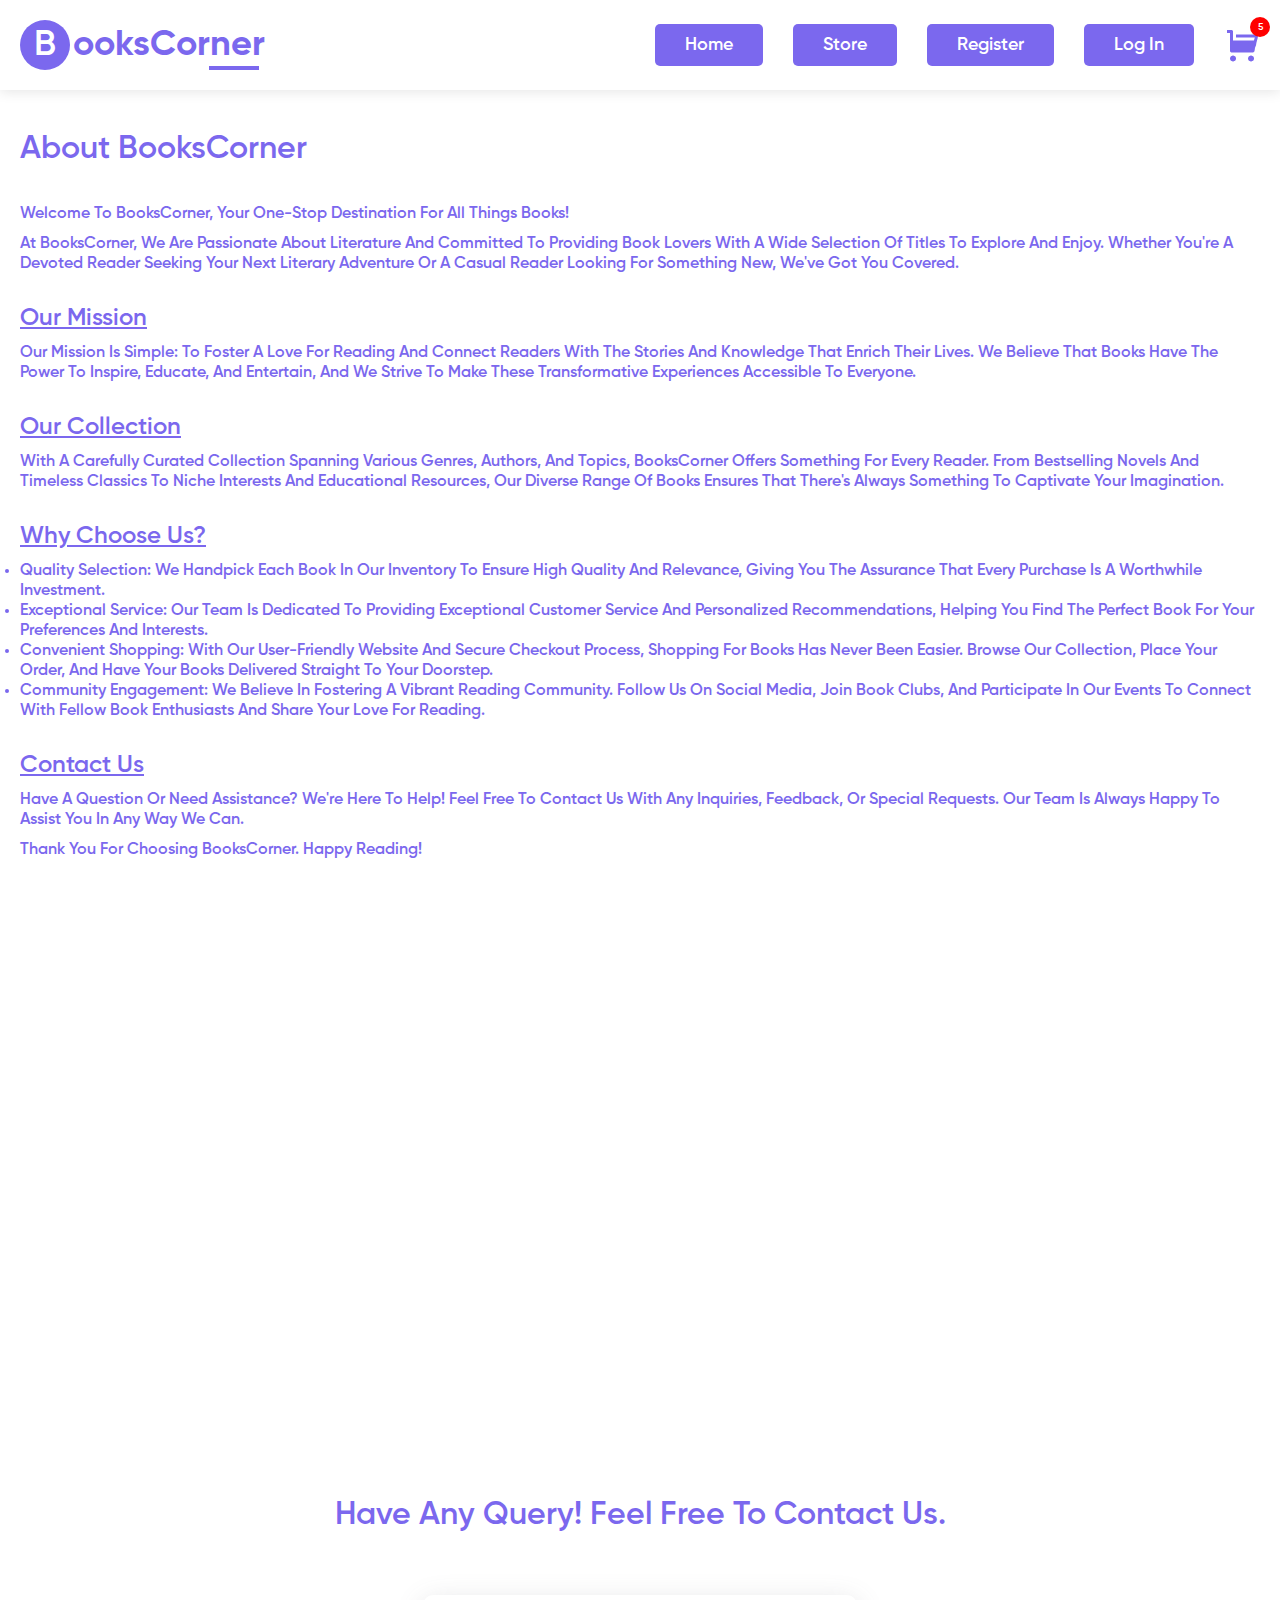
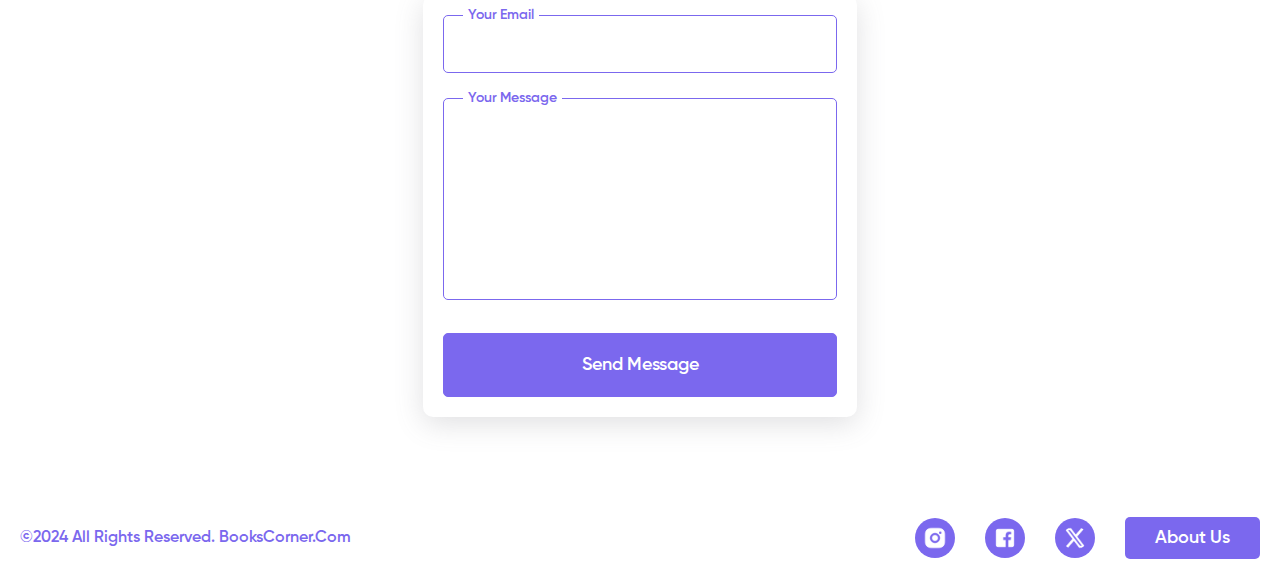
<file: about-us.html>
<!DOCTYPE html>
<html lang="en">
  <head>
    <meta charset="UTF-8" />
    <meta name="viewport" content="width=device-width, initial-scale=1.0" />
    <link rel="shortcut icon" href="favicon.ico" type="image/x-icon" />
    <title>
      Contact Us | BooksCorner - Your Online Literary Destination |
      BooksCorner.Com
    </title>
    <link rel="stylesheet" href="style.css" />
  </head>
  <body>
    <div class="main-ctn">
      <div class="cover-ctn nav-shadow">
        <div class="nav-ctn">
          <nav>
            <h2 class="logo-heading">
              <div class="logo-heading-style">B</div>
              ooksCorner
            </h2>
            <div>
              <a href="/index.html" class="res-btn btn">Home</a>
              <a href="/store.html" class="res-btn btn">Store</a>
              <a href="/register.html" class="res-btn btn">Register</a>
              <a href="/login.html" class="res-btn btn">Log In</a>
              <a href="/cart.html" class="cart-btn"
                ><img src="./assets/images/cart-icon.png" alt="cart-icon"
              /></a>
            </div>
          </nav>
        </div>
      </div>
      <div class="cover-ctn">
        <div class="content-ctn">
          <section class="about-us-ctn">
            <h1 class="about-head">About BooksCorner</h1>
            <p>
              Welcome to BooksCorner, your one-stop destination for all things
              books!
            </p>
            <p>
              At BooksCorner, we are passionate about literature and committed
              to providing book lovers with a wide selection of titles to
              explore and enjoy. Whether you're a devoted reader seeking your
              next literary adventure or a casual reader looking for something
              new, we've got you covered.
            </p>
            <h2 class="about-sub-head">Our Mission</h2>
            <p>
              Our mission is simple: to foster a love for reading and connect
              readers with the stories and knowledge that enrich their lives. We
              believe that books have the power to inspire, educate, and
              entertain, and we strive to make these transformative experiences
              accessible to everyone.
            </p>
            <h2 class="about-sub-head">Our Collection</h2>
            <p>
              With a carefully curated collection spanning various genres,
              authors, and topics, BooksCorner offers something for every
              reader. From bestselling novels and timeless classics to niche
              interests and educational resources, our diverse range of books
              ensures that there's always something to captivate your
              imagination.
            </p>

            <h2 class="about-sub-head">Why Choose Us?</h2>
            <ul>
              <li>
                Quality Selection: We handpick each book in our inventory to
                ensure high quality and relevance, giving you the assurance that
                every purchase is a worthwhile investment.
              </li>
              <li>
                Exceptional Service: Our team is dedicated to providing
                exceptional customer service and personalized recommendations,
                helping you find the perfect book for your preferences and
                interests.
              </li>
              <li>
                Convenient Shopping: With our user-friendly website and secure
                checkout process, shopping for books has never been easier.
                Browse our collection, place your order, and have your books
                delivered straight to your doorstep.
              </li>
              <li>
                Community Engagement: We believe in fostering a vibrant reading
                community. Follow us on social media, join book clubs, and
                participate in our events to connect with fellow book
                enthusiasts and share your love for reading.
              </li>
            </ul>

            <h2 class="about-sub-head">Contact Us</h2>

            <p>
              Have a question or need assistance? We're here to help! Feel free
              to contact us with any inquiries, feedback, or special requests.
              Our team is always happy to assist you in any way we can.
            </p>

            <p>Thank you for choosing BooksCorner. Happy reading!</p>
            <iframe width="1004" height="566" src="https://www.youtube.com/embed/HopDgUulGxY" title="Michael &amp; Jessica" frameborder="0" allow="accelerometer; autoplay; clipboard-write; encrypted-media; gyroscope; picture-in-picture; web-share" allowfullscreen></iframe>
          </section>
          <section class="form-sec">
            <h2>Have any query! Feel free to contact us.</h2>
            <form action="/index.html">
              <div class="form-input-ctn">
                <label class="label">Your Email</label>
                <input
                  type="email"
                  required
                  pattern="[a-zA-Z0-9._%+-]+@[a-zA-Z0-9.-]+\.[a-zA-Z]{2,}"
                  autocomplete="email"
                />
              </div>
              <div class="form-input-ctn">
                <label class="label">Your Message</label>
                <textarea cols="30" rows="8" required minlength="20"></textarea>
              </div>
              <div class="form-input-ctn">
                <input type="submit" value="Send Message" class="submit-btn" />
              </div>
            </form>
          </section>
        </div>
      </div>
      <div class="cover-ctn">
        <div class="footer-ctn">
          <div class="index-footer-margin">
            <footer>
              <p>&copy;2024 All Rights Reserved. BooksCorner.Com</p>
              <div>
                <img
                  src="./assets/images/instagram-icon.png"
                  alt="instagram-icon"
                />
                <img
                  src="./assets/images/facebook-icon.png"
                  alt="facebook-icon"
                />
                <img src="./assets/images/x-icon.png" alt="x-icon" />
                <a href="/aboutUs.html" class="btn">About Us</a>
              </div>
            </footer>
          </div>
        </div>
      </div>
    </div>
  </body>
</html>
</file>
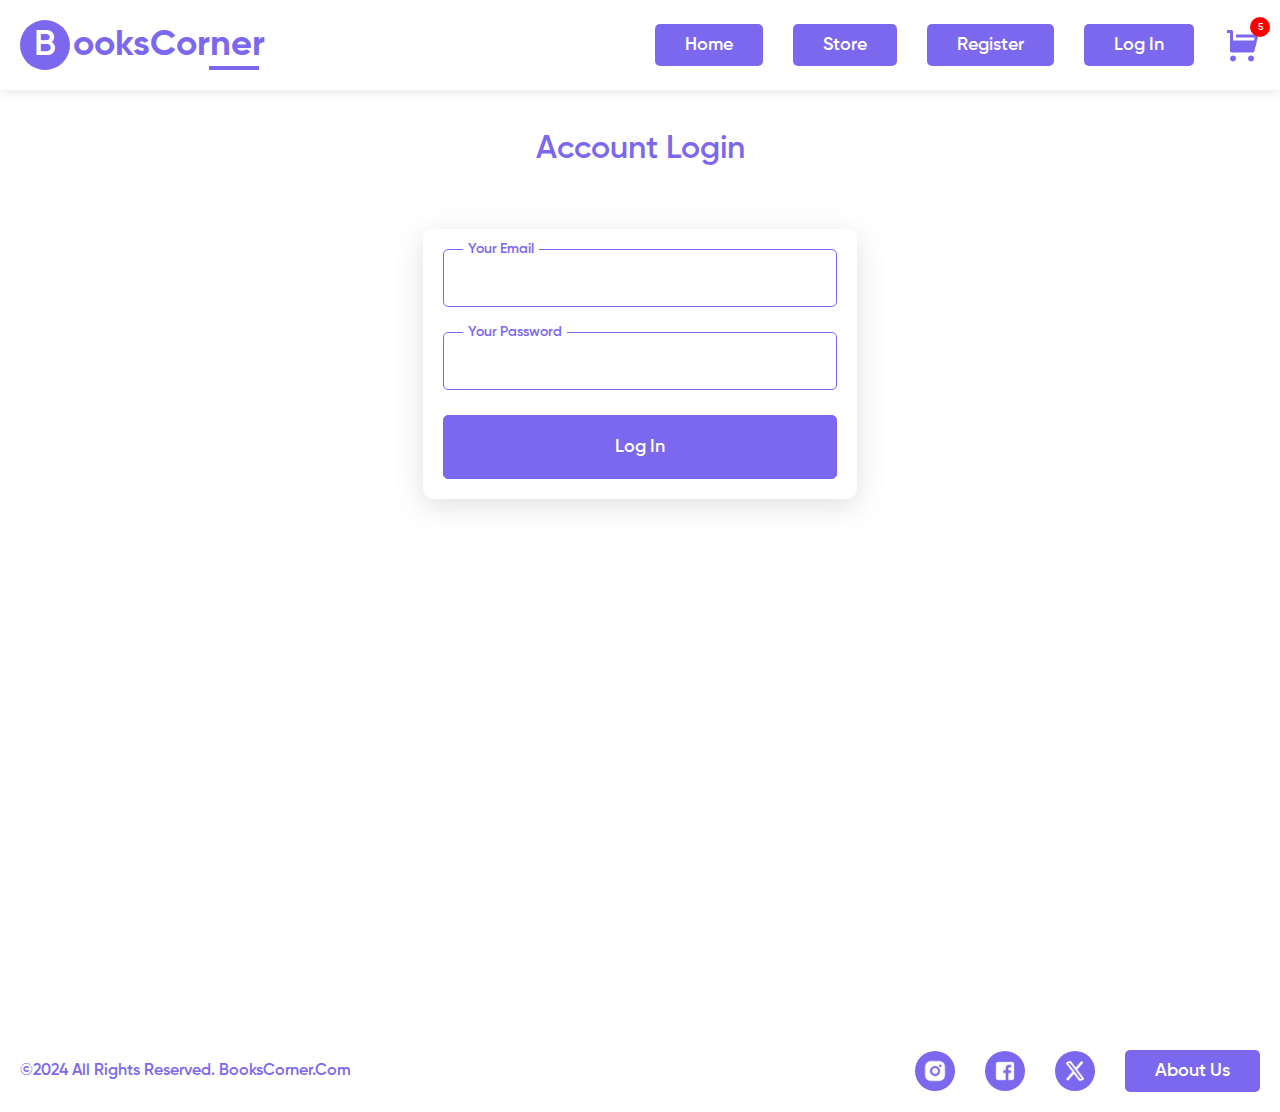
<file: login.html>
<!DOCTYPE html>
<html lang="en">
  <head>
    <meta charset="UTF-8" />
    <meta name="viewport" content="width=device-width, initial-scale=1.0" />
    <link rel="shortcut icon" href="favicon.ico" type="image/x-icon" />
    <title>
      Login | BooksCorner - Your Online Literary Destination | BooksCorner.Com
    </title>
    <link rel="stylesheet" href="style.css" />
  </head>
  <body>
    <div class="main-ctn">
      <div class="cover-ctn nav-shadow">
        <div class="nav-ctn">
          <nav>
            <h2 class="logo-heading">
              <div class="logo-heading-style">B</div>
              ooksCorner
            </h2>
            <div>
              <a href="/index.html" class="res-btn btn">Home</a>
              <a href="/store.html" class="res-btn btn">Store</a>
              <a href="/register.html" class="res-btn btn">Register</a>
              <a href="/login.html" class="res-btn btn">Log In</a>
              <a href="/cart.html" class="cart-btn"
                ><img src="./assets/images/cart-icon.png" alt="cart-icon"
              /></a>
            </div>
          </nav>
        </div>
      </div>
      <div class="cover-ctn">
        <div class="content-ctn">
          <section class="form-sec">
            <h2>Account Login</h2>
            <form action="/store.html">
              <div class="form-input-ctn">
                <label class="label">Your Email</label>
                <input
                  type="email"
                  required
                  pattern="[a-zA-Z0-9._%+-]+@[a-zA-Z0-9.-]+\.[a-zA-Z]{2,}"
                  autocomplete="email"
                />
              </div>
              <div class="form-input-ctn">
                <label class="label">Your Password</label>
                <input type="password" required maxlength="12" minlength="8" />
              </div>
              <div class="form-input-ctn">
                <input type="submit" value="Log In" class="submit-btn" />
              </div>
            </form>
          </section>
        </div>
      </div>
      <div class="cover-ctn">
        <div class="footer-ctn">
          <div>
            <footer>
              <p>&copy;2024 All Rights Reserved. BooksCorner.Com</p>
              <div>
                <img
                  src="./assets/images/instagram-icon.png"
                  alt="instagram-icon"
                />
                <img
                  src="./assets/images/facebook-icon.png"
                  alt="facebook-icon"
                />
                <img src="./assets/images/x-icon.png" alt="x-icon" />
                <a href="/about-us.html" class="btn">About Us</a>
              </div>
            </footer>
          </div>
        </div>
      </div>
    </div>
  </body>
</html>
</file>
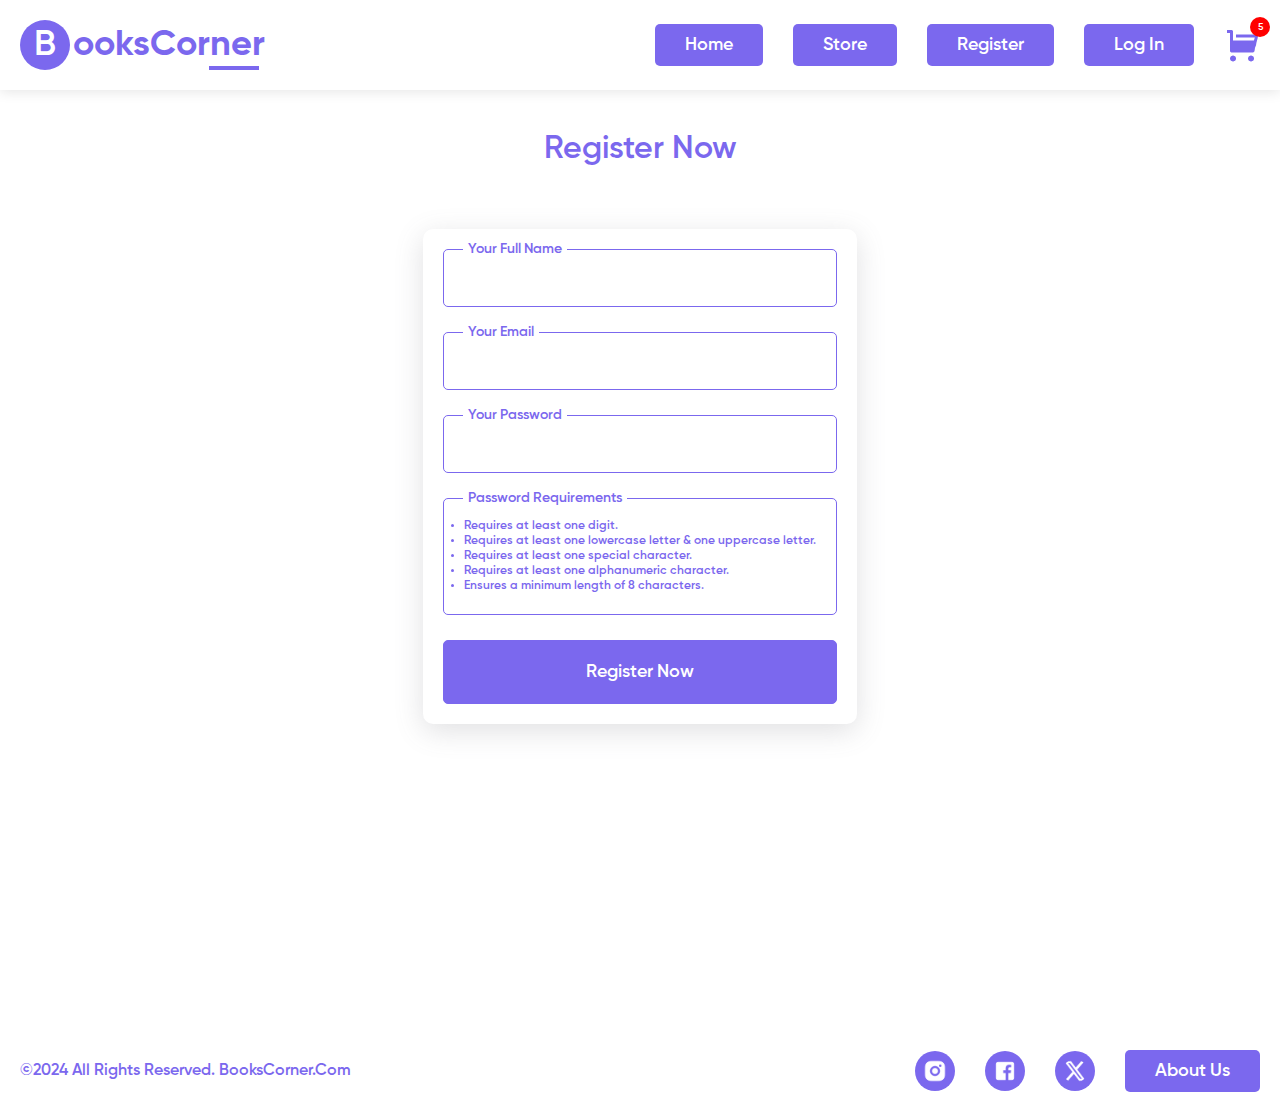
<file: register.html>
<!DOCTYPE html>
<html lang="en">
  <head>
    <meta charset="UTF-8" />
    <meta name="viewport" content="width=device-width, initial-scale=1.0" />
    <link rel="shortcut icon" href="favicon.ico" type="image/x-icon" />
    <title>
      Registration | BooksCorner - Your Online Literary Destination |
      BooksCorner.Com
    </title>
    <link rel="stylesheet" href="style.css" />
  </head>
  <body>
    <div class="main-ctn">
      <div class="cover-ctn nav-shadow">
        <div class="nav-ctn">
          <nav>
            <h2 class="logo-heading">
              <div class="logo-heading-style">B</div>
              ooksCorner
            </h2>
            <div>
              <a href="/index.html" class="res-btn btn">Home</a>
              <a href="/store.html" class="res-btn btn">Store</a>
              <a href="/register.html" class="res-btn btn">Register</a>
              <a href="/login.html" class="res-btn btn">Log In</a>
              <a href="/cart.html" class="cart-btn"
                ><img src="./assets/images/cart-icon.png" alt="cart-icon"
              /></a>
            </div>
          </nav>
        </div>
      </div>
      <div class="cover-ctn">
        <div class="content-ctn">
          <section class="form-sec">
            <h2>Register Now</h2>
            <form action="/store.html">
              <div class="form-input-ctn">
                <label class="label">Your Full Name</label>
                <input
                  type="text"
                  class="email"
                  required
                  minlength="3"
                  maxlength="20"
                />
              </div>
              <div class="form-input-ctn">
                <label class="label">Your Email</label>
                <input
                  type="email"
                  required
                  pattern="[a-zA-Z0-9._%+-]+@[a-zA-Z0-9.-]+\.[a-zA-Z]{2,}"
                  autocomplete="email"
                />
              </div>
              <div class="form-input-ctn">
                <label class="label">Your Password</label>
                <input
                  type="password"
                  required
                  pattern="(?=.*\d)(?=.*[a-z])(?=.*[A-Z])(?=.*\W).{8,}"
                  maxlength="12"
                />
              </div>
              <div class="form-input-ctn">
                <label class="label">Password Requirements</label>
                <ul>
                  <li>Requires at least one digit.</li>
                  <li>
                    Requires at least one lowercase letter & one uppercase
                    letter.
                  </li>
                  <li>Requires at least one special character.</li>
                  <li>Requires at least one alphanumeric character.</li>
                  <li>Ensures a minimum length of 8 characters.</li>
                </ul>
              </div>
              <div class="form-input-ctn">
                <input type="submit" value="Register Now" class="submit-btn" />
              </div>
            </form>
          </section>
        </div>
      </div>
      <div class="cover-ctn">
        <div class="footer-ctn">
          <div>
            <footer>
              <p>&copy;2024 All Rights Reserved. BooksCorner.Com</p>
              <div>
                <img
                  src="./assets/images/instagram-icon.png"
                  alt="instagram-icon"
                />
                <img
                  src="./assets/images/facebook-icon.png"
                  alt="facebook-icon"
                />
                <img src="./assets/images/x-icon.png" alt="x-icon" />
                <a href="/about-us.html" class="btn">About Us</a>
              </div>
            </footer>
          </div>
        </div>
      </div>
    </div>
  </body>
</html>
</file>
<file: style.css>
/* Fonts */
@font-face {
  font-family: "gilroy-semibold";
  src: url("./assets/fonts/Gilroy-Semibold.otf");
}
@font-face {
  font-family: "gilroy-bold";
  src: url("./assets/fonts/Gilroy-Bold.otf");
}

/* Basic CSS bolierplate */
* {
  margin: 0;
  padding: 0;
  box-sizing: border-box;
  font-family: gilroy-semibold;
  text-transform: capitalize;
  scroll-behavior: smooth;
}

html,
body {
  height: 100%;
  width: 100%;
}

/* Scrollbar */
*::-webkit-scrollbar {
  width: 6px;
}

*::-webkit-scrollbar-track {
  background: white;
}

*::-webkit-scrollbar-thumb {
  background: #7b68ee;
}

*::-webkit-scrollbar-thumb:hover {
  background: #6a5acd;
}

/* Dev utilities classes */

.border {
  border: 1px solid red;
}

/* Parent container */
.main-ctn {
  min-height: 100vh;
  width: 100%;
  display: flex;
  flex-direction: column;
  align-items: center;
  gap: 20px;
  position: relative;
  overflow: hidden;
}

.cover-ctn {
  width: 100%;
  display: flex;
  justify-content: center;
  background-color: white;
}

.content-ctn {
  min-height: 100vh;
  width: 100%;
  max-width: 1460px;
}

/* Navbar */

.nav-shadow {
  box-shadow: rgba(0, 0, 0, 0.1) 0px 2px 12px;
}

.nav-ctn {
  width: 100%;
  max-width: 1460px;
}

nav {
  width: 100%;
  padding: 20px;
  display: flex;
  align-items: center;
  justify-content: space-between;
  z-index: 1000;
}

.logo-heading {
  font-size: 36px;
  text-transform: none;
  font-family: "gilroy-bold";
  color: #7b68ee;
  display: flex;
  gap: 2.5px;
  align-items: center;
  position: relative;
}

.logo-heading::after {
  content: "";
  position: absolute;
  top: 92.5%;
  right: 2.25%;
  height: 4px;
  width: 50px;
  background-color: #7b68ee;
}

.logo-heading-style {
  font-size: 36px;
  background-color: #7b68ee;
  color: white;
  height: 50px;
  border-radius: 50%;
  display: flex;
  align-items: center;
  justify-content: center;
  width: 50px;
}

nav > div {
  display: flex;
  align-items: center;
  justify-content: center;
  gap: 30px;
}

.btn {
  text-decoration: none;
  background-color: #7b68ee;
  color: white;
  padding: 10px 30px;
  border-radius: 5px;
  font-size: 18px;
  position: relative;
}

.btn::after {
  content: "";
  height: 8px;
  width: 8px;
  border-radius: 50%;
  background-color: #6a5acd;
  position: absolute;
  top: 130%;
  left: 50%;
  transform: translate(-50%, -50%);
  display: none;
  transition: all 0.25s cubic-bezier(0.19, 1, 0.22, 1);
}

.btn:hover {
  background-color: #6a5acd;
  transition: all 0.25s cubic-bezier(0.19, 1, 0.22, 1);
}

.btn:hover::after {
  display: initial;
  transition: all 0.25s cubic-bezier(0.19, 1, 0.22, 1);
}

.cart-btn {
  height: 36px;
  width: 36px;
  position: relative;
}

.cart-btn::after {
  content: "5";
  display: flex;
  align-items: center;
  justify-content: center;
  position: absolute;
  top: 0%;
  left: 100%;
  transform: translate(-50%, -50%);
  height: 10px;
  width: 10px;
  padding: 5px;
  font-size: 10px;
  color: white;
  border-radius: 50%;
  background-color: red;
}

.cart-btn > img {
  height: 100%;
  width: 100%;
  object-fit: cover;
  object-position: center;
}

/* Hero section */

header {
  width: 100%;
  display: flex;
  padding: 20px;
}

.left {
  display: flex;
  align-items: start;
  flex-direction: column;
  font-size: 24px;
  gap: 20px;
  justify-content: center;
  width: 50%;
  color: #7b68ee;
}

.tag-line-ctn {
  width: 100%;
  height: 110px;
  overflow: hidden;
}

.tag-line {
  font-size: 90px;
  height: 110px;
  background-image: linear-gradient(
    108.7deg,
    rgba(221, 22, 224, 1) 11%,
    rgba(111, 22, 190, 1) 88.2%
  );
  -webkit-background-clip: text;
  background-clip: text;
  color: transparent;
}

.anim-wrapper {
  animation: tag-line-anim 5s cubic-bezier(0.19, 1, 0.22, 1) infinite both;
}

@keyframes tag-line-anim {
  0% {
    margin-top: 0px;
  }
  25% {
    margin-top: -110px;
  }
  75% {
    margin-top: -220px;
  }
  100% {
    margin-top: -330px;
  }
}

@keyframes res-tag-line-anim {
  0% {
    margin-top: 0px;
  }
  25% {
    margin-top: -80px;
  }
  75% {
    margin-top: -160px;
  }
  100% {
    margin-top: -240px;
  }
}

.right {
  padding: 80px 0px;
  width: 50%;
  display: flex;
  align-items: center;
  justify-content: center;
  position: relative;
}

.right > img {
  width: 55%;
  object-fit: cover;
  object-position: center;
  z-index: 1000;
}

.shadow::after {
  content: "";
  height: 200px;
  width: 200px;
  border-radius: 50%;
  position: absolute;
  background-color: #b721ff;
  filter: blur(125px);
  top: 20%;
  right: 0;
}

.shadow::before {
  content: "";
  height: 200px;
  width: 200px;
  border-radius: 50%;
  position: absolute;
  background-color: #21d4fd;
  filter: blur(125px);
  bottom: 0;
  left: 0;
}

/* Explore section */
.explore-sec {
  width: 100%;
  display: flex;
  align-items: center;
  justify-content: center;
  flex-direction: column;
  gap: 40px;
  padding: 20px;
  color: #7b68ee;
  font-size: 24px;
}

.explore-sec > h1 {
  text-align: center;
}

.explore-sec > div {
  width: 100%;
  display: flex;
}

.explore-sec-left {
  width: 50%;
  padding: 100px 0px;
  display: flex;
  align-items: center;
  justify-content: center;
}

.explore-sec-img {
  width: 65%;
  object-fit: cover;
  object-position: center;
}

.explore-sec-right {
  width: 50%;
  display: flex;
  align-items: center;
  justify-content: center;
  flex-direction: column;
  gap: 40px;
}

.genere-ctn {
  display: flex;
  gap: 40px;
}

.genere {
  text-align: center;
  background-color: white;
  color: #7b68ee;
  font-size: 24px;
  border-radius: 5px;
  border: 1px solid #7b68ee;
  display: flex;
  align-items: center;
  justify-content: center;
  width: 200px;
  height: 200px;
  padding: 25px 10px;
  box-shadow: 10px 10px #6a5acd;
  transition: all 0.25s cubic-bezier(0.19, 1, 0.22, 1);
  text-decoration: none;
}

.genere:hover {
  box-shadow: rgba(100, 100, 111, 0.2) 0px 7px 29px 0px;
  transition: all 0.25s cubic-bezier(0.19, 1, 0.22, 1);
}

/* Form */
.form-sec {
  width: 100%;
  padding: 20px;
  display: flex;
  flex-direction: column;
  align-items: center;
  justify-content: center;
  gap: 60px;
}

.form-sec > h2 {
  font-size: 2rem;
  color: #7b68ee;
  text-align: center;
}

.form-sec > form {
  width: 35%;
  padding: 20px;
  display: flex;
  font-size: 20px;
  flex-direction: column;
  gap: 25px;
  border-radius: 10px;
  box-shadow: rgba(100, 100, 111, 0.2) 0px 7px 29px 0px;
}

.form-input-ctn {
  width: 100%;
  position: relative;
}

.label {
  color: #7b68ee;
  position: absolute;
  top: 0;
  left: 20px;
  transform: translate(0%, -50%);
  font-size: 14px;
  background-color: white;
  padding: 0 5px;
}

.form-input-ctn > input {
  width: 100%;
  padding: 20px;
  border-radius: 5px;
  outline: none;
  border: 1px solid #7b68ee;
}

.form-input-ctn > textarea {
  font-size: 16px;
  width: 100%;
  padding: 20px;
  border-radius: 5px;
  outline: none;
  resize: none;
  border: 1px solid #7b68ee;
}

.submit-btn {
  background-color: #7b68ee;
  color: white;
  transition: all 0.25s cubic-bezier(0.19, 1, 0.22, 1);
  cursor: pointer;
  font-size: 18px;
}

.submit-btn:hover {
  transition: all 0.25s cubic-bezier(0.19, 1, 0.22, 1);
  background-color: #6a5acd;
}

.form-input-ctn > ul {
  border: 1px solid #7b68ee;
  font-size: 12px;
  padding: 20px;
  border-radius: 5px;
  display: flex;
  flex-direction: column;
}

.form-input-ctn > ul > li {
  font-weight: 100;
  text-transform: none;
  color: #7b68ee;
}

/* About us section */
.about-us-ctn {
  width: 100%;
  padding: 20px;
  display: flex;
  align-items: flex-start;
  justify-content: center;
  flex-direction: column;
  gap: 10px;
  color: #7b68ee;
  margin-bottom: 20px;
}

.about-head {
  font-size: 2rem;
  margin-bottom: 25px;
}

.about-sub-head {
  font-size: 24px;
  margin-top: 20px;
  text-decoration: underline;
}

/* Footer */
.footer-ctn {
  width: 100%;
  max-width: 1460px;
}

footer {
  width: 100%;
  padding: 20px;
  display: flex;
  align-items: center;
  justify-content: space-between;
  color: #7b68ee;
  text-align: center;
}

footer > div {
  display: flex;
  flex-wrap: wrap;
  justify-content: center;
  align-items: center;
  gap: 30px;
}

footer > div > img {
  cursor: pointer;
  height: 40px;
  width: 40px;
  padding: 8px;
  border-radius: 50%;
  background-color: #7b68ee;
}

footer > div > img:hover {
  background-color: #6a5acd;
}

.index-footer-margin {
  margin-top: 40px;
}

@media screen and (max-width: 320px) {
  /* Navbar */
  nav {
    flex-direction: column;
    gap: 10px;
    align-items: start;
    padding: 10px;
  }

  nav > div {
    gap: 12px;
  }

  .logo-heading {
    font-size: 30px;
  }

  .logo-heading-style {
    font-size: 30px;
  }

  .res-btn {
    background-color: transparent;
    padding: 0px;
    color: #7b68ee;
    border-radius: 0%;
    font-size: 14px;
  }

  .res-btn:hover {
    background-color: transparent;
    text-decoration: underline;
  }

  .res-btn:hover::after {
    display: none;
  }

  /* Hero section */
  header {
    flex-direction: column;
    gap: 30px;
    padding: 10px;
  }

  .left {
    width: 100%;
    font-size: 18px;
    gap: 15px;
  }

  .tag-line-ctn {
    height: 80px;
  }

  .tag-line {
    height: 80px;
    font-size: 60px;
  }

  .right {
    width: 100%;
    padding: 50px 0px;
  }

  .right > img {
    width: 70%;
  }

  .anim-wrapper {
    animation: res-tag-line-anim 5s cubic-bezier(0.19, 1, 0.22, 1) infinite both;
  }

  /* Explore section */
  .explore-sec {
    padding: 10px;
    gap: 35px;
  }

  .explore-sec > div {
    flex-direction: column-reverse;
    gap: 35px;
  }

  .explore-sec-left {
    width: 100%;
    padding: 50px 0px;
  }

  .explore-sec-img {
    width: 90%;
  }

  .explore-sec-right {
    width: 100%;
  }

  .genere {
    height: 100px;
    font-size: 14px;
    width: 100px;
  }

  /* Form section */
  .form-sec {
    padding: 10px;
  }

  .form-sec > form {
    width: 100%;
  }

  .index-footer-margin {
    margin-top: 20px;
  }

  /* Footer */
  footer {
    flex-direction: column-reverse;
    gap: 30px;
  }
}

@media screen and (min-width: 320px) and (max-width: 425px) {
  /* Navbar */
  nav {
    flex-direction: column;
    gap: 10px;
    align-items: start;
    padding: 10px;
  }

  nav > div {
    gap: 15px;
  }

  .logo-heading {
    font-size: 30px;
  }

  .logo-heading-style {
    font-size: 30px;
  }

  .res-btn {
    background-color: transparent;
    padding: 0px;
    color: #7b68ee;
    border-radius: 0%;
    font-size: 16px;
  }

  .res-btn:hover {
    background-color: transparent;
    text-decoration: underline;
  }

  .res-btn:hover::after {
    display: none;
  }

  /* Hero section */
  header {
    flex-direction: column;
    gap: 30px;
    padding: 10px;
  }

  .left {
    width: 100%;
    font-size: 18px;
    gap: 15px;
  }

  .tag-line-ctn {
    height: 80px;
  }

  .tag-line {
    height: 80px;
    font-size: 60px;
  }

  .right {
    width: 100%;
    padding: 50px 0px;
  }

  .right > img {
    width: 70%;
  }

  .anim-wrapper {
    animation: res-tag-line-anim 5s cubic-bezier(0.19, 1, 0.22, 1) infinite both;
  }

  /* Explore section */
  .explore-sec {
    padding: 10px;
    gap: 35px;
  }

  .explore-sec > div {
    flex-direction: column-reverse;
    gap: 35px;
  }

  .explore-sec-left {
    width: 100%;
    padding: 50px 0px;
  }

  .explore-sec-img {
    width: 90%;
  }

  .explore-sec-right {
    width: 100%;
  }

  .genere {
    height: 120px;
    font-size: 16px;
    width: 120px;
  }

  /* Form section */
  .form-sec {
    padding: 10px;
  }

  .form-sec > form {
    width: 100%;
  }

  .index-footer-margin {
    margin-top: 20px;
  }

  /* Footer */
  footer {
    flex-direction: column-reverse;
    gap: 30px;
  }
}

@media screen and (min-width: 425px) and (max-width: 768px) {
  /* Navbar */
  nav {
    flex-direction: column;
    gap: 20px;
    align-items: start;
  }

  .res-btn {
    background-color: transparent;
    padding: 0px;
    color: #7b68ee;
    border-radius: 0%;
  }

  .res-btn:hover {
    background-color: transparent;
    text-decoration: underline;
  }

  .res-btn:hover::after {
    display: none;
  }

  /* Hero section */
  header {
    flex-direction: column;
    gap: 40px;
  }

  .left {
    width: 100%;
  }

  .right {
    width: 100%;
    padding: 60px 0px;
  }

  .right > img {
    width: 60%;
  }

  /* Explore section */
  .explore-sec > div {
    flex-direction: column-reverse;
    gap: 45px;
  }

  .explore-sec-left {
    width: 100%;
    padding: 60px 0px;
  }

  .explore-sec-img {
    width: 60%;
  }

  .explore-sec-right {
    width: 100%;
  }

  .genere {
    height: 170px;
    width: 170px;
  }

  /* Form section */
  .form-sec > form {
    width: 90%;
  }

  /* Footer */
  footer {
    flex-direction: column-reverse;
    gap: 30px;
  }
}

@media screen and (min-width: 768px) and (max-width: 1024px) {
  /* Navbar */
  nav {
    flex-direction: column;
    gap: 20px;
    align-items: start;
  }

  .res-btn {
    background-color: transparent;
    padding: 0px;
    color: #7b68ee;
    border-radius: 0%;
  }

  .res-btn:hover {
    background-color: transparent;
    text-decoration: underline;
  }

  .res-btn:hover::after {
    display: none;
  }

  /* Explore section */
  .genere {
    width: 150px;
    height: 150px;
    font-size: 20px;
  }

  /* Form section */
  .form-sec > form {
    width: 45%;
  }
}
</file>
